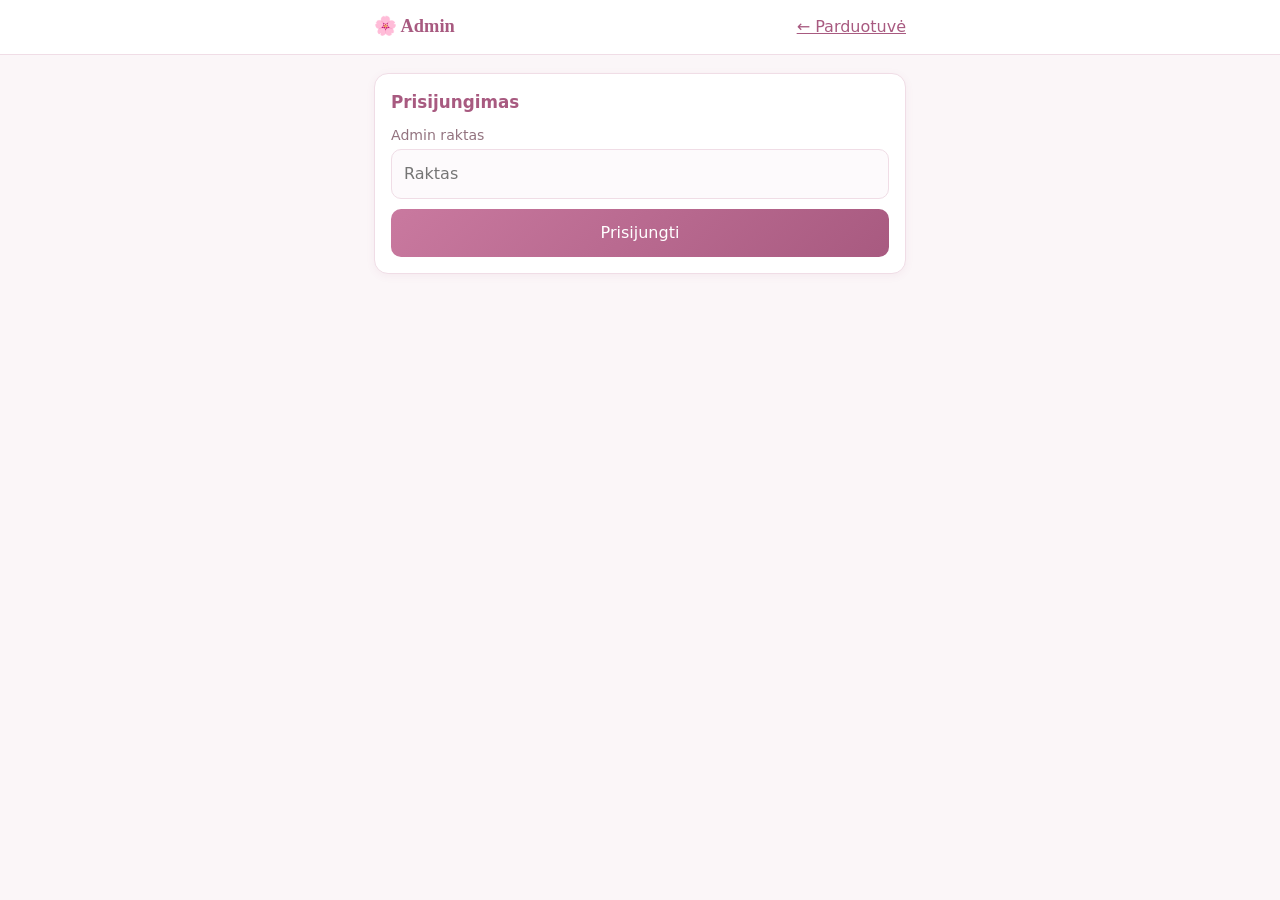
<file: data/admin.html>
<!DOCTYPE html>
<html lang="lt">
<head>
<meta charset="UTF-8">
<meta name="viewport" content="width=device-width, initial-scale=1.0">
<title>Admin – Kremų Namai</title>
<link rel="icon" href="favicon.svg" type="image/svg+xml">
<style>
*{margin:0;padding:0;box-sizing:border-box}
:root{--pink:#c9799f;--pink-d:#a85a80;--pink-l:#f6dce8;--bg:#fbf6f8;--txt:#38292f;--mut:#93737f;--line:#f0dde6}
body{font-family:'Segoe UI',system-ui,sans-serif;background:var(--bg);color:var(--txt);line-height:1.5;padding-bottom:40px}
.wrap{max-width:560px;margin:0 auto;padding:0 14px}
header{background:#fff;border-bottom:1px solid var(--line);padding:13px 0;margin-bottom:18px;position:sticky;top:0;z-index:5}
header .wrap{display:flex;align-items:center;justify-content:space-between;gap:10px}
h1{font-size:1.15em;color:var(--pink-d);font-family:Georgia,serif}
h2{font-size:1.05em;color:var(--pink-d);margin-bottom:10px}
a{color:var(--pink-d)}
.card{background:#fff;border:1px solid var(--line);border-radius:14px;padding:16px;margin-bottom:14px;box-shadow:0 2px 8px rgba(168,90,128,.07)}
input,textarea,select{width:100%;padding:12px;margin-bottom:10px;border:1.5px solid var(--line);border-radius:10px;font:inherit;background:#fdfafc}
input:focus,textarea:focus{outline:none;border-color:var(--pink)}
label{font-size:.88em;color:var(--mut);display:block;margin-bottom:3px}
.btn{background:linear-gradient(135deg,var(--pink),var(--pink-d));color:#fff;border:0;border-radius:10px;padding:12px 20px;font:inherit;font-size:1em;cursor:pointer;width:100%}
.btn:disabled{opacity:.55}
.btn2{background:#fff;color:var(--pink-d);border:1.5px solid var(--pink);border-radius:9px;padding:8px 13px;font:inherit;font-size:.9em;cursor:pointer}
.btn-del{border-color:#d88;color:#b55}
.row{display:flex;align-items:center;gap:12px;padding:10px 0;border-bottom:1px solid var(--line)}
.row:last-child{border:none}
.row img,.row .noimg{width:52px;height:52px;border-radius:9px;object-fit:cover;background:var(--pink-l);flex-shrink:0;display:flex;align-items:center;justify-content:center;font-size:1.3em}
.row .g{flex:1;min-width:0}
.row .g b{display:block;white-space:nowrap;overflow:hidden;text-overflow:ellipsis}
.row .g span{font-size:.88em;color:var(--mut)}
.row .acts{display:flex;gap:6px}
.photo-box{border:2px dashed var(--line);border-radius:12px;padding:14px;text-align:center;margin-bottom:10px;cursor:pointer;color:var(--mut)}
.photo-box img{max-width:100%;max-height:180px;border-radius:9px}
#msg{position:fixed;bottom:18px;left:50%;transform:translateX(-50%);background:var(--txt);color:#fff;padding:11px 24px;border-radius:22px;opacity:0;transition:.3s;pointer-events:none;max-width:92%;text-align:center;z-index:10}
#msg.show{opacity:1}
.hidden{display:none}
.muted{color:var(--mut);font-size:.9em}
.grid2{display:grid;grid-template-columns:1fr 1fr;gap:10px}
.chk{display:flex;align-items:center;gap:8px;margin-bottom:12px}
.chk input{width:auto;margin:0}
</style>
</head>
<body>

<header><div class="wrap">
  <h1>🌸 Admin</h1>
  <div><a href="/">← Parduotuvė</a> <button class="btn2 hidden" id="logout" onclick="logout()">Atsijungti</button></div>
</div></header>

<div class="wrap">

<!-- Prisijungimas -->
<div class="card" id="login">
  <h2>Prisijungimas</h2>
  <label>Admin raktas</label>
  <input type="password" id="key" placeholder="Raktas" autocomplete="current-password">
  <button class="btn" onclick="doLogin()">Prisijungti</button>
</div>

<!-- Produktų sąrašas -->
<div class="card hidden" id="listBox">
  <h2>Produktai <span class="muted" id="cnt"></span></h2>
  <div id="list"></div>
  <br><button class="btn" onclick="editP(null)">＋ Naujas produktas</button>
</div>

<!-- Redagavimo forma -->
<div class="card hidden" id="formBox">
  <h2 id="formT">Naujas produktas</h2>
  <div class="photo-box" onclick="document.getElementById('file').click()" id="pbox">
    📷 Paspauskite nuotraukai įkelti
  </div>
  <input type="file" id="file" accept="image/*" class="hidden" onchange="pickPhoto(this)">
  <label>Pavadinimas *</label>
  <input id="f_n" maxlength="60" placeholder="pvz. Rožių veido kremas">
  <div class="grid2">
    <div><label>Kaina € *</label><input id="f_p" type="number" step="0.01" min="0" inputmode="decimal" placeholder="14.90"></div>
    <div><label>Kategorija</label><input id="f_c" list="cats" maxlength="20" placeholder="Veidui"><datalist id="cats"></datalist></div>
  </div>
  <label>Aprašymas</label>
  <textarea id="f_d" rows="3" maxlength="300" placeholder="Trumpas aprašymas (nebūtina)"></textarea>
  <div class="chk"><input type="checkbox" id="f_feat"><label for="f_feat" style="margin:0">Rodyti pradžios puslapyje</label></div>
  <button class="btn" id="saveBtn" onclick="saveP()">Išsaugoti</button>
  <br><br><button class="btn2" style="width:100%" onclick="closeForm()">Atšaukti</button>
</div>

</div>
<div id="msg" role="status"></div>

<script>
const COLS = ['#e8b4c8','#b8a8d8','#e8c890','#a8d8b0','#f0b878','#f0a060','#90d0c0','#f0d8a0','#c8b8a8','#a8c8e0'];
let KEY = localStorage.getItem('akey') || '';
let P = [];        // produktų masyvas (pilnai valdomas čia, ESP32 tik saugo)
let editId = null; // null = naujas
let photoBlob = null;

const $ = id => document.getElementById(id);
let msgT;
function msg(t){ const m=$('msg'); m.textContent=t; m.classList.add('show'); clearTimeout(msgT); msgT=setTimeout(()=>m.classList.remove('show'),2600); }

// --- prisijungimas ---
async function doLogin(k) {
  const key = k !== undefined ? k : $('key').value.trim();
  if (!key) return;
  try {
    const r = await fetch('/api/admin/check?key=' + encodeURIComponent(key));
    if (!r.ok) { msg('❌ Neteisingas raktas'); localStorage.removeItem('akey'); return; }
  } catch(e) { msg('❌ Nepavyko prisijungti prie ESP32'); return; }
  KEY = key;
  localStorage.setItem('akey', key);
  $('login').classList.add('hidden');
  $('logout').classList.remove('hidden');
  await loadP();
  renderList();
  $('listBox').classList.remove('hidden');
}
function logout(){ localStorage.removeItem('akey'); location.reload(); }
$('key').addEventListener('keydown', e => { if (e.key === 'Enter') doLogin(); });

// --- produktai ---
async function loadP() {
  try {
    const r = await fetch('/api/products', {cache:'no-store'});
    if (r.ok) { const j = await r.json(); if (Array.isArray(j)) { P = j; return; } }
  } catch(e) {}
  // fallback: pradiniai produktai iš app.js
  try {
    const t = await (await fetch('app.js', {cache:'no-store'})).text();
    const m = t.match(/let P = \[([\s\S]*?)\n\];/);
    if (m) P = eval('[' + m[1] + ']');
  } catch(e) { P = []; }
}
function renderList() {
  $('cnt').textContent = '(' + P.length + ')';
  $('list').innerHTML = P.map(p => `<div class="row">
    <img src="img/p${p.id}.jpg${p.v?'?v='+p.v:''}" onerror="this.outerHTML='<div class=noimg>🧴</div>'">
    <div class="g"><b>${esc(p.n)}</b><span>${p.c ? esc(p.c)+' · ' : ''}${(+p.p).toFixed(2).replace('.',',')} €${p.feat?' · ⭐':''}</span></div>
    <div class="acts">
      <button class="btn2" onclick="editP(${p.id})">✎</button>
      <button class="btn2 btn-del" onclick="delP(${p.id})">✕</button>
    </div>
  </div>`).join('') || '<p class="muted">Produktų nėra. Pridėkite pirmą!</p>';
  const cats = [...new Set(P.map(p=>p.c).filter(Boolean))];
  $('cats').innerHTML = cats.map(c=>`<option value="${esc(c)}">`).join('');
}
function esc(s){ return String(s).replace(/&/g,'&amp;').replace(/</g,'&lt;').replace(/"/g,'&quot;'); }

// --- forma ---
function editP(id) {
  editId = id;
  photoBlob = null;
  const p = id ? P.find(x=>x.id===id) : null;
  $('formT').textContent = p ? 'Redaguoti: ' + p.n : 'Naujas produktas';
  $('f_n').value = p ? p.n : '';
  $('f_p').value = p ? p.p : '';
  $('f_c').value = p ? (p.c||'') : '';
  $('f_d').value = p ? (p.d||'') : '';
  $('f_feat').checked = p ? !!p.feat : false;
  $('pbox').innerHTML = '📷 Paspauskite nuotraukai įkelti';
  if (p) {
    const im = new Image();
    im.src = 'img/p' + p.id + '.jpg' + (p.v?'?v='+p.v:'');
    im.onload = () => { $('pbox').innerHTML = ''; $('pbox').appendChild(im); };
  }
  $('listBox').classList.add('hidden');
  $('formBox').classList.remove('hidden');
  window.scrollTo(0,0);
}
function closeForm(){ $('formBox').classList.add('hidden'); $('listBox').classList.remove('hidden'); }

// Nuotrauka: sumažinama telefone iki 800px JPEG (kad tilptų į LittleFS)
function pickPhoto(inp) {
  const f = inp.files[0];
  if (!f) return;
  const img = new Image();
  img.onload = () => {
    const MAX = 800;
    const k = Math.min(1, MAX / Math.max(img.width, img.height));
    const cv = document.createElement('canvas');
    cv.width = Math.round(img.width * k);
    cv.height = Math.round(img.height * k);
    cv.getContext('2d').drawImage(img, 0, 0, cv.width, cv.height);
    cv.toBlob(b => {
      photoBlob = b;
      const pv = new Image();
      pv.src = URL.createObjectURL(b);
      $('pbox').innerHTML = '';
      $('pbox').appendChild(pv);
      const i = document.createElement('div');
      i.className = 'muted';
      i.textContent = 'Nauja nuotrauka: ' + Math.round(b.size/1024) + ' KB';
      $('pbox').appendChild(i);
      URL.revokeObjectURL(img.src);
    }, 'image/jpeg', 0.82);
  };
  img.src = URL.createObjectURL(f);
}

// --- išsaugojimas ---
async function saveP() {
  const n = $('f_n').value.trim();
  const p = parseFloat($('f_p').value);
  if (!n) { msg('Įveskite pavadinimą'); return; }
  if (!(p > 0)) { msg('Įveskite kainą'); return; }
  const btn = $('saveBtn');
  btn.disabled = true; btn.textContent = 'Saugoma…';
  try {
    let prod;
    if (editId) {
      prod = P.find(x=>x.id===editId);
    } else {
      const id = P.reduce((m,x)=>Math.max(m,x.id),0) + 1;
      prod = { id, col: COLS[(id-1) % COLS.length], i: [] };
      P.push(prod);
    }
    prod.n = n;
    prod.p = +p.toFixed(2);
    prod.c = $('f_c').value.trim() || 'Kita';
    prod.d = $('f_d').value.trim();
    prod.feat = $('f_feat').checked ? 1 : 0;
    if (photoBlob) {
      const r = await fetch('/api/admin/upload?key=' + encodeURIComponent(KEY) + '&name=p' + prod.id + '.jpg', {
        method: 'POST',
        body: (() => { const fd = new FormData(); fd.append('file', photoBlob, 'p' + prod.id + '.jpg'); return fd; })()
      });
      if (!r.ok) throw new Error('upload');
      prod.v = Date.now(); // cache busting
    }
    const r2 = await fetch('/api/admin/save?key=' + encodeURIComponent(KEY), {
      method: 'POST',
      headers: {'Content-Type':'application/json'},
      body: JSON.stringify(P)
    });
    if (!r2.ok) throw new Error('save');
    msg('✅ Išsaugota');
    renderList();
    closeForm();
  } catch(e) {
    msg('❌ Klaida saugant – bandykite dar kartą');
  }
  btn.disabled = false; btn.textContent = 'Išsaugoti';
}

async function delP(id) {
  const p = P.find(x=>x.id===id);
  if (!p || !confirm('Ištrinti „' + p.n + '"?')) return;
  P = P.filter(x=>x.id!==id);
  try {
    const r = await fetch('/api/admin/save?key=' + encodeURIComponent(KEY), {
      method:'POST', headers:{'Content-Type':'application/json'}, body: JSON.stringify(P)
    });
    if (!r.ok) throw new Error();
    fetch('/api/admin/rmimg?key=' + encodeURIComponent(KEY) + '&name=p' + id + '.jpg').catch(()=>{});
    msg('🗑 Ištrinta');
  } catch(e) { msg('❌ Klaida'); }
  renderList();
}

// auto-login jei raktas išsaugotas
if (KEY) doLogin(KEY);
</script>
</body>
</html>
</file>
